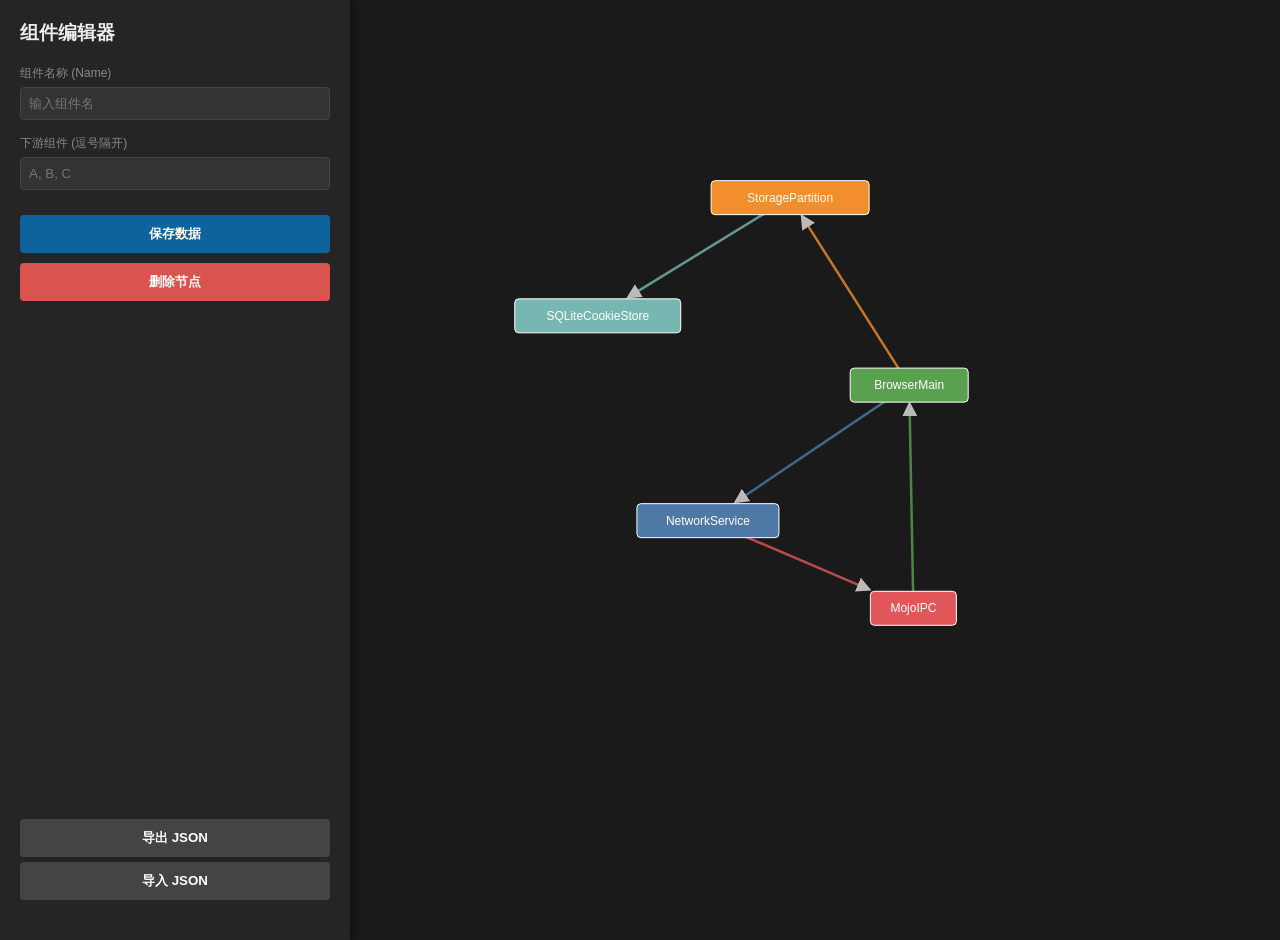
<file: app/static/html/releationships_map.html>
<!DOCTYPE html>
<html>
<head>
    <meta charset="UTF-8">
    <title>架构图管理 (强化方向版)</title>
    <script src="/static/js/d3.v7.min.js"></script>
    <style>
        body { font-family: "Segoe UI", sans-serif; margin: 0; display: flex; background: #1a1a1a; color: #eee; }
        #sidebar { width: 320px; background: #252526; padding: 20px; box-shadow: 2px 0 10px rgba(0,0,0,0.5); z-index: 10; height: 100vh; display: flex; flex-direction: column; }
        .form-group { margin-bottom: 15px; }
        label { display: block; margin-bottom: 5px; font-size: 12px; color: #888; }
        input { width: 100%; padding: 8px; background: #333; border: 1px solid #444; color: #fff; border-radius: 4px; box-sizing: border-box; outline: none; }
        input:focus { border-color: #007acc; }
        button { width: 100%; padding: 10px; margin-top: 10px; cursor: pointer; border: none; border-radius: 4px; font-weight: bold; }
        .btn-save { background: #0e639c; color: white; }
        .btn-del { background: #d9534f; color: white; }
        .btn-io { background: #444; color: white; margin-top: 5px; }
        
        #canvas-container { flex-grow: 1; position: relative; overflow: hidden; }
        svg { width: 100%; height: 100%; }
        .node-rect { stroke: #fff; stroke-width: 1px; rx: 4; ry: 4; cursor: grab; }
        .node-label { font-size: 12px; fill: #fff; text-anchor: middle; dominant-baseline: central; pointer-events: none; }
        /* 强化连线样式 */
        .link { stroke-opacity: 0.8; stroke-width: 2.5px; fill: none; transition: stroke-opacity 0.2s; }
        .link:hover { stroke-opacity: 1; stroke-width: 4px; }
    </style>
</head>
<body>

<div id="sidebar">
    <h3 style="margin-top:0">组件编辑器</h3>
    <div class="form-group">
        <label>组件名称 (Name)</label>
        <input type="text" id="nodeName" placeholder="输入组件名">
    </div>
    <div class="form-group">
        <label>下游组件 (逗号隔开)</label>
        <input type="text" id="nodeRel" placeholder="A, B, C">
    </div>
    <button class="btn-save" onclick="saveNode()">保存数据</button>
    <button class="btn-del" onclick="deleteNode()">删除节点</button>
    
    <div style="margin-top: auto; padding-bottom: 20px;">
        <button class="btn-io" onclick="exportCleanJSON()">导出 JSON</button>
        <button class="btn-io" onclick="document.getElementById('fileInput').click()">导入 JSON</button>
        <input type="file" id="fileInput" style="display:none" onchange="importJSON(this)">
    </div>
</div>

<div id="canvas-container">
    <svg id="chart"></svg>
</div>

<script>
    let rawData = [
        { "name": "BrowserMain", "relationships": ["NetworkService", "StoragePartition"] },
        { "name": "NetworkService", "relationships": ["MojoIPC"] },
        { "name": "StoragePartition", "relationships": ["SQLiteCookieStore"] },
        { "name": "MojoIPC", "relationships": ["BrowserMain"] },
        { "name": "SQLiteCookieStore", "relationships": [] }
    ];

    const svg = d3.select("#chart");
    const colorScale = d3.scaleOrdinal(d3.schemeTableau10);
    const linkGroup = svg.append("g");
    const nodeGroup = svg.append("g");

    // 配置力导向仿真
    const simulation = d3.forceSimulation()
        .force("link", d3.forceLink().id(d => d.name).distance(220))
        .force("charge", d3.forceManyBody().strength(-2000))
        .force("x", d3.forceX())
        .force("y", d3.forceY());

    // 定义增强型箭头
    svg.append("defs").append("marker")
        .attr("id", "arrow")
        .attr("viewBox", "0 -5 10 10")
        .attr("refX", 8) // 箭头位置微调
        .attr("refY", 0)
        .attr("markerWidth", 6)
        .attr("markerHeight", 6)
        .attr("orient", "auto")
        .append("path")
        .attr("fill", "#bbb")
        .attr("d", "M0,-5L10,0L0,5");

    function updateGraph() {
        const width = window.innerWidth - 320;
        const height = window.innerHeight;
        svg.attr("width", width).attr("height", height);
        simulation.force("center", d3.forceCenter(width / 2, height / 2));

        const links = [];
        rawData.forEach(src => {
            src.relationships.forEach(targetName => {
                if (rawData.find(n => n.name === targetName)) {
                    links.push({ source: src.name, target: targetName });
                }
            });
        });

        // 连线渲染
        const linkSelection = linkGroup.selectAll(".link").data(links, d => d.source.name + "-" + d.target.name);
        linkSelection.exit().remove();
        const linkCombined = linkSelection.enter().append("path")
            .attr("class", "link")
            .attr("marker-end", "url(#arrow)")
            .merge(linkSelection)
            .attr("stroke", d => colorScale(d.target.name || d.target));

        // 节点渲染
        const nodeSelection = nodeGroup.selectAll("g").data(rawData, d => d.name);
        nodeSelection.exit().remove();

        const nodeEnter = nodeSelection.enter().append("g")
            .call(d3.drag().on("start", dragstarted).on("drag", dragged).on("end", dragended))
            .on("click", (e, d) => {
                document.getElementById('nodeName').value = d.name;
                document.getElementById('nodeRel').value = d.relationships.join(', ');
            });

        nodeEnter.append("rect").attr("class", "node-rect");
        nodeEnter.append("text").attr("class", "node-label");

        const nodeCombined = nodeEnter.merge(nodeSelection);
        
        nodeCombined.each(function(d) {
            const label = d3.select(this).select("text").text(d.name);
            const textWidth = d.name.length * 8 + 30;
            const textHeight = 34;

            d.width = textWidth;  // 将宽高存入数据对象供坐标计算使用
            d.height = textHeight;

            d3.select(this).select("rect")
                .attr("width", textWidth)
                .attr("height", textHeight)
                .attr("x", -textWidth / 2)
                .attr("y", -textHeight / 2)
                .attr("fill", colorScale(d.name));
        });

        simulation.nodes(rawData);
        simulation.force("link").links(links);
        simulation.alpha(1).restart();

        // 核心更新逻辑：计算线与矩形边缘的交点
        simulation.on("tick", () => {
            linkCombined.attr("d", d => {
                const source = d.source;
                const target = d.target;

                // 简单的边缘交点逻辑
                const dx = target.x - source.x;
                const dy = target.y - source.y;
                const angle = Math.atan2(dy, dx);

                // 计算目标矩形的半宽和半高
                const halfW = target.width / 2 + 2; // 加少量偏移让箭头更清晰
                const halfH = target.height / 2 + 2;

                // 根据角度确定连线触碰的是哪一侧边缘
                let offsetX = 0, offsetY = 0;
                if (Math.abs(dy / dx) < halfH / halfW) {
                    offsetX = (dx > 0 ? -halfW : halfW);
                    offsetY = offsetX * Math.tan(angle);
                } else {
                    offsetY = (dy > 0 ? -halfH : halfH);
                    offsetX = offsetY / Math.tan(angle);
                }

                const targetX = target.x + offsetX;
                const targetY = target.y + offsetY;

                return `M${source.x},${source.y} L${targetX},${targetY}`;
            });
            nodeCombined.attr("transform", d => `translate(${d.x},${d.y})`);
        });
    }

    // --- 数据持久化 & CRUD (保持之前逻辑) ---
    function exportCleanJSON() {
        const cleanData = rawData.map(n => ({ name: n.name, relationships: [...n.relationships] }));
        const blob = new Blob([JSON.stringify(cleanData, null, 2)], {type: 'application/json'});
        const a = document.createElement('a');
        a.href = URL.createObjectURL(blob);
        a.download = 'clean_arch_model.json';
        a.click();
    }

    function importJSON(input) {
        const reader = new FileReader();
        reader.onload = (e) => { rawData = JSON.parse(e.target.result); updateGraph(); };
        reader.readAsText(input.files[0]);
    }

    function saveNode() {
        const name = document.getElementById('nodeName').value.trim();
        const rels = document.getElementById('nodeRel').value.split(',').map(s => s.trim()).filter(s => s !== "");
        if (!name) return;
        const t = rawData.find(d => d.name === name);
        if (t) t.relationships = rels;
        else rawData.push({ name, relationships: rels });
        updateGraph();
    }

    function deleteNode() {
        const name = document.getElementById('nodeName').value.trim();
        rawData = rawData.filter(d => d.name !== name);
        rawData.forEach(d => d.relationships = d.relationships.filter(r => r !== name));
        updateGraph();
    }

    function dragstarted(event, d) { if (!event.active) simulation.alphaTarget(0.3).restart(); d.fx = d.x; d.fy = d.y; }
    function dragged(event, d) { d.fx = event.x; d.fy = event.y; }
    function dragended(event, d) { if (!event.active) simulation.alphaTarget(0); d.fx = null; d.fy = null; }

    updateGraph();
    window.onresize = updateGraph;
</script>
</body>
</html>
</file>
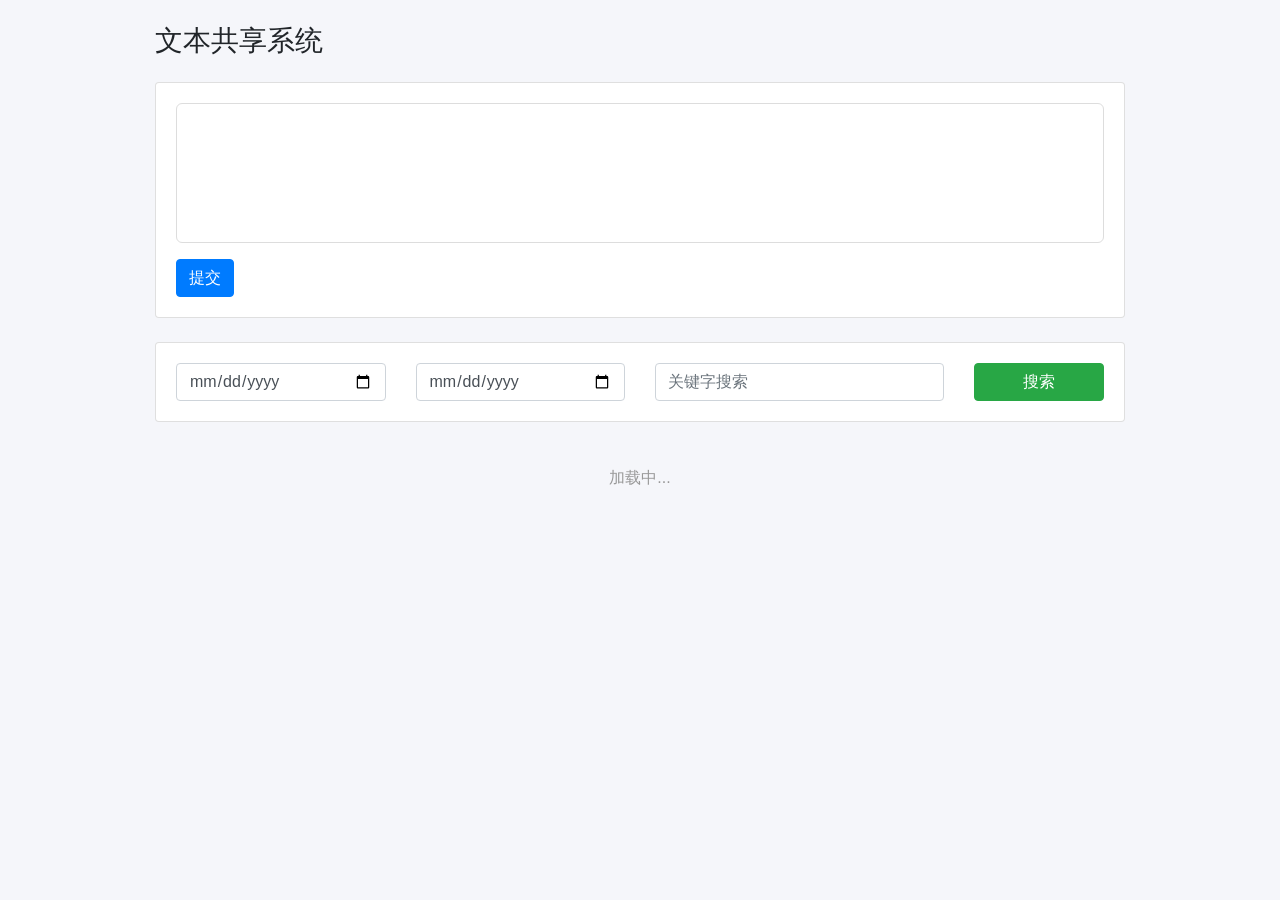
<file: app/static/html/share_text.html>
<!doctype html>
<html lang="zh">
  <head>
    <meta charset="UTF-8" />
    <title>文本提交系统</title>

    <link rel="stylesheet" href="/static/css/bootstrap.min.css" />

    <style>
      body {
        background: #f5f6fa;
      }

      .container {
        max-width: 1000px;
      }

      .editor {
        min-height: 140px;
        border: 1px solid #ddd;
        border-radius: 6px;
        padding: 12px;
        background: white;
        font-family: monospace;
        white-space: pre-wrap;
        overflow: auto;
      }

      .list-item {
        background: white;
        border-radius: 8px;
        padding: 16px;
        margin-bottom: 14px;
        box-shadow: 0 2px 6px rgba(0, 0, 0, 0.06);
      }

      .content {
        white-space: pre-wrap;
        font-family: monospace;
        background: #fafafa;
        padding: 12px;
        border-radius: 6px;
      }

      .meta {
        font-size: 12px;
        color: #888;
      }

      .copy-btn {
        float: right;
      }

      .loading {
        text-align: center;
        padding: 20px;
        color: #999;
      }
    </style>
  </head>

  <body>
    <div class="container mt-4">
      <h3 class="mb-4">文本共享系统</h3>

      <!-- 输入区域 -->

      <div class="card mb-4">
        <div class="card-body">
          <div class="editor" id="editor" contenteditable="true"></div>

          <div class="mt-3 text-end">
            <button class="btn btn-primary" id="submitBtn">提交</button>
          </div>
        </div>
      </div>

      <!-- 搜索 -->

      <div class="card mb-4">
        <div class="card-body">
          <div class="row g-2">
            <div class="col-md-3">
              <input type="date" id="startDate" class="form-control" />
            </div>

            <div class="col-md-3">
              <input type="date" id="endDate" class="form-control" />
            </div>

            <div class="col-md-4">
              <input
                type="text"
                id="keyword"
                placeholder="关键字搜索"
                class="form-control"
              />
            </div>

            <div class="col-md-2">
              <button class="btn btn-success w-100" id="searchBtn">搜索</button>
            </div>
          </div>
        </div>
      </div>

      <!-- 列表 -->

      <div id="list"></div>

      <div id="loading" class="loading">加载中...</div>
    </div>

    <script src="/static/js/bootstrap.bundle.min.js"></script>

    <script>
      const API_SUBMIT = "http://127.0.0.1:5000/api/v1/submission";
      const API_LIST = "http://127.0.0.1:5000/api/v1/submissions";

      let page = 1;
      let totalPages = 1;
      let loading = false;
      let keyword = "";
      let startDate = "";
      let endDate = "";

      /* 提交 */

      document.getElementById("submitBtn").onclick = async () => {
        let editor = document.getElementById("editor");

        let content = editor.innerText; // 保留换行和空格

        if (!content.trim()) {
          alert("内容不能为空");
          return;
        }

        let res = await fetch(API_SUBMIT, {
          method: "POST",
          headers: {
            "Content-Type": "application/json",
          },
          body: JSON.stringify({
            content: content,
          }),
        });

        let data = await res.json();

        if (data.success) {
          editor.innerText = "";

          page = 1;
          document.getElementById("list").innerHTML = "";
          loadData();

          alert("提交成功");
        } else {
          alert(data.message);
        }
      };

      /* 搜索 */

      document.getElementById("searchBtn").onclick = () => {
        keyword = document.getElementById("keyword").value;
        startDate = document.getElementById("startDate").value;
        endDate = document.getElementById("endDate").value;

        page = 1;
        document.getElementById("list").innerHTML = "";

        loadData();
      };

      /* 加载数据 */

      async function loadData() {
        if (loading || page > totalPages) return;

        loading = true;

        document.getElementById("loading").style.display = "block";

        let res = await fetch(API_LIST, {
          method: "POST",
          headers: {
            "Content-Type": "application/json",
          },
          body: JSON.stringify({
            page: page,
            per_page: 20,
            keyword: keyword,
            start_date: startDate,
            end_date: endDate,
          }),
        });

        let data = await res.json();

        if (data.success) {
          totalPages = data.data.total_pages;

          render(data.data.items);

          page++;
        }

        loading = false;

        document.getElementById("loading").style.display = "none";
      }

      /* 渲染 */

      function render(items) {
        let list = document.getElementById("list");

        items.forEach((item) => {
          let div = document.createElement("div");

          div.className = "list-item";

          div.innerHTML = `

<div class="meta">

${item.created_at}

<button class="btn btn-sm btn-outline-secondary copy-btn">复制</button>

</div>

<div class="content"></div>

`;

          let contentDiv = div.querySelector(".content");

          contentDiv.textContent = item.content; // 保留全部字符

          let copyBtn = div.querySelector(".copy-btn");

          copyBtn.onclick = () => {
            navigator.clipboard.writeText(item.content);

            copyBtn.innerText = "已复制";

            setTimeout(() => {
              copyBtn.innerText = "复制";
            }, 1000);
          };

          list.appendChild(div);
        });
      }

      /* 下拉加载 */

      window.addEventListener("scroll", () => {
        let scrollTop = document.documentElement.scrollTop;
        let winHeight = window.innerHeight;
        let fullHeight = document.documentElement.scrollHeight;

        if (scrollTop + winHeight > fullHeight - 200) {
          loadData();
        }
      });

      /* 首次加载 */

      loadData();
    </script>
  </body>
</html>
</file>
